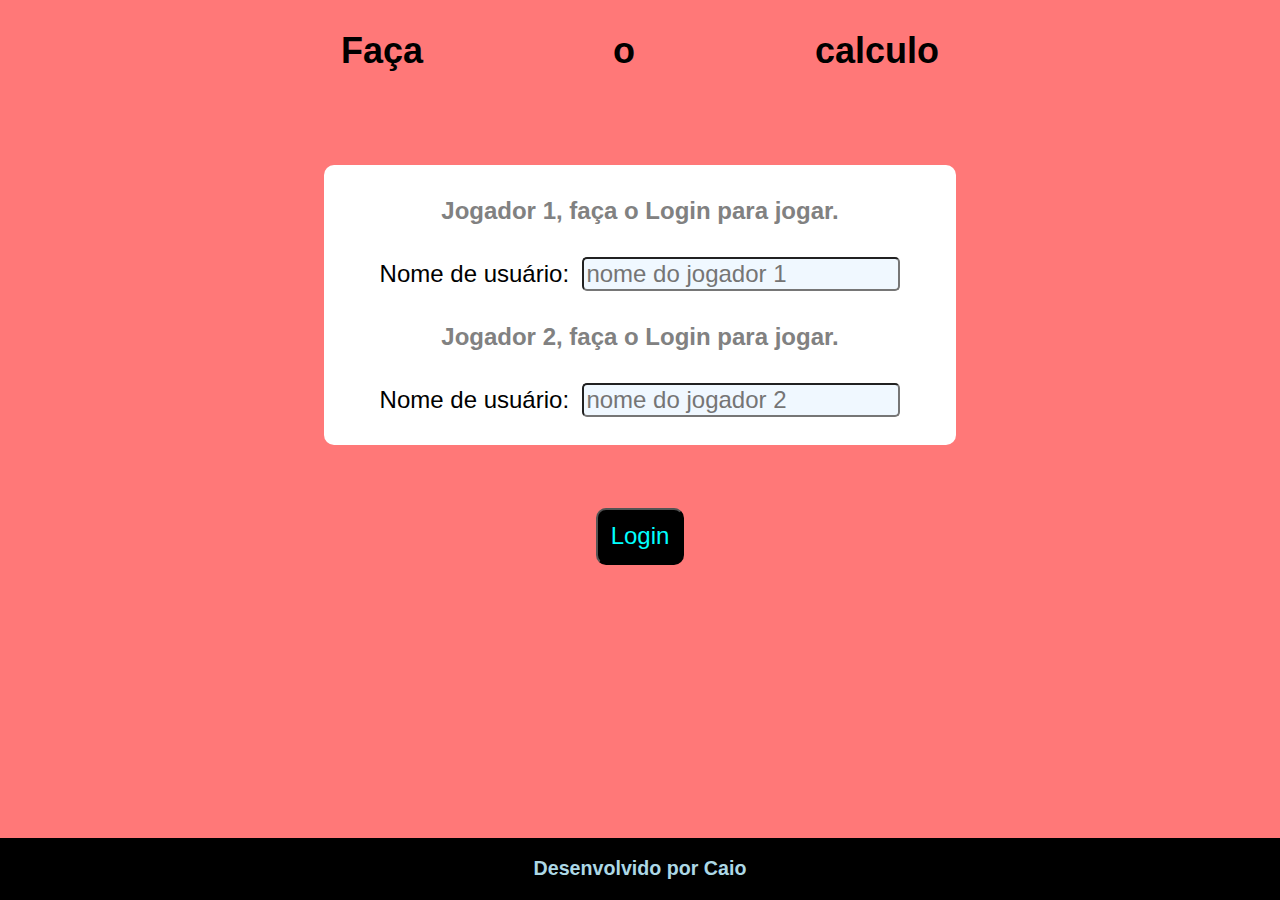
<file: index.html>
<!DOCTYPE html>
<html lang="en">
<head>
    <meta charset="UTF-8">
    <meta name="viewport" content="width=device-width, initial-scale=1.0">
    <title>Adivinhe a palavra</title>
    <link rel="stylesheet" href="style.css">
    <script src="main.js"></script>
</head>
<body class="body">
    <header>
        <h2>Faça&nbsp;&nbsp;&nbsp;&nbsp;&nbsp;&nbsp;&nbsp;&nbsp;&nbsp;&nbsp;&nbsp;&nbsp;&nbsp;&nbsp;&nbsp;&nbsp;&nbsp;&nbsp;
            o&nbsp;&nbsp;&nbsp;&nbsp;&nbsp;&nbsp;&nbsp;&nbsp;&nbsp;&nbsp;&nbsp;&nbsp;&nbsp;&nbsp;&nbsp;&nbsp;&nbsp;&nbsp;calculo</h2>
    </header>
    <main>
        <div class="jogadores">
        <h4>Jogador 1, faça o Login para jogar.</h4>
        <label>Nome de usuário:</label>&nbsp;&nbsp;<input type="text" placeholder="nome do jogador 1" id="nomeJogador1">
        <br>
        <h4>Jogador 2, faça o Login para jogar.</h4>
        <label>Nome de usuário:</label>&nbsp;&nbsp;<input type="text" placeholder="nome do jogador 2" id="nomeJogador2">
        <br><br>
    </div>
<br>
        <button type="submit" onclick="addUser()">Login</button>
    
    </main>
    <footer>
        <h3>Desenvolvido por Caio</h3>
    </footer>
</body>
</html>
</file>
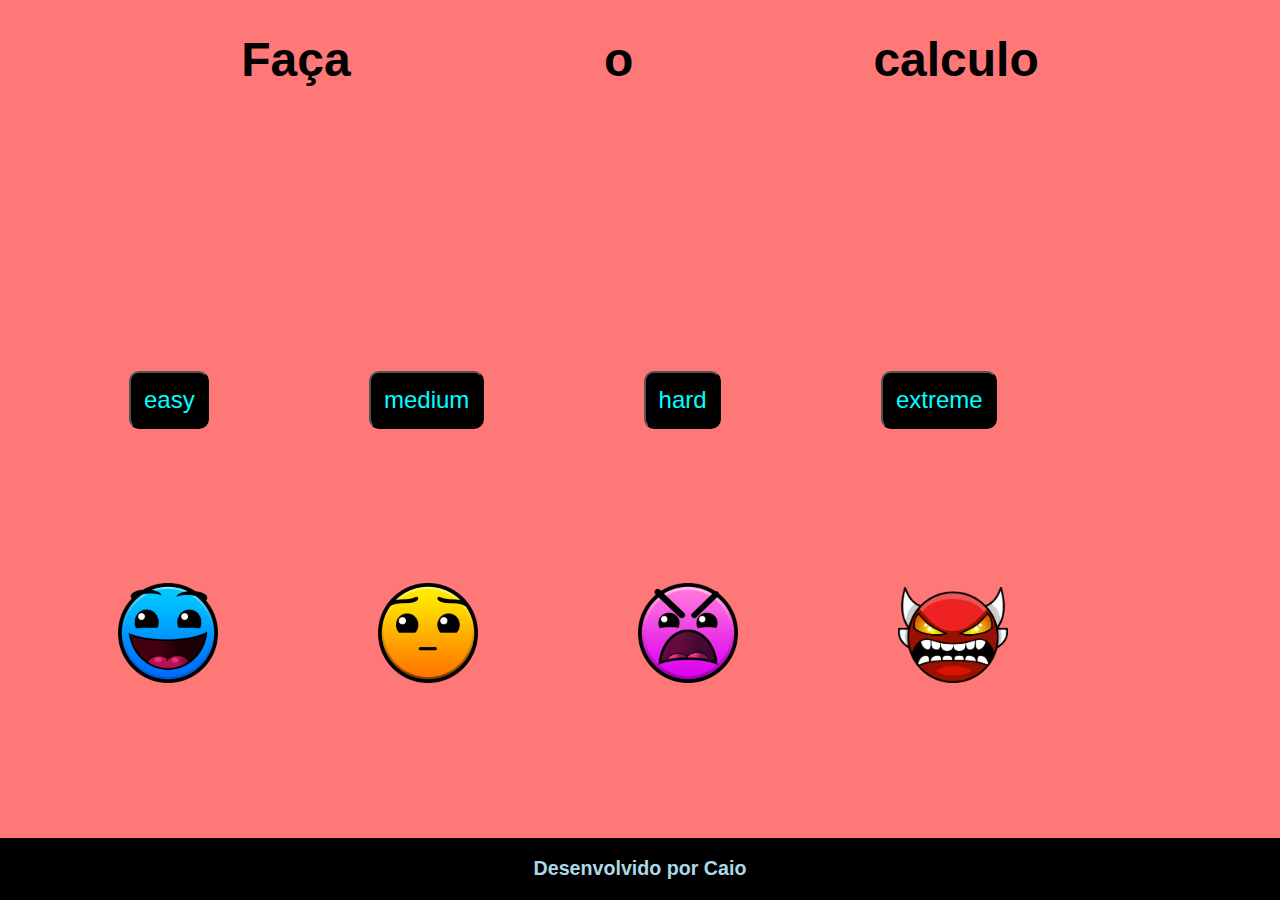
<file: difficulty.html>
<!DOCTYPE html>
<html lang="pt">
<head>
    <meta charset="UTF-8">
    <meta name="viewport" content="width=device-width, initial-scale=1.0">
    <title>Difficulty</title>
    <link rel="stylesheet" href="style.css">
</head>
<body class="body">
    <h1>Faça&nbsp;&nbsp;&nbsp;&nbsp;&nbsp;&nbsp;&nbsp;&nbsp;&nbsp;&nbsp;&nbsp;&nbsp;&nbsp;&nbsp;&nbsp;&nbsp;&nbsp;&nbsp;
        o&nbsp;&nbsp;&nbsp;&nbsp;&nbsp;&nbsp;&nbsp;&nbsp;&nbsp;&nbsp;&nbsp;&nbsp;&nbsp;&nbsp;&nbsp;&nbsp;&nbsp;&nbsp;calculo</h1>
    <br>
    <br>
    <br>
    <br>
    <br>
    <br>
    <br>
    <br>
    <br>
    <span> <button type="submit" id="easy" onclick="easy()" >easy</button>&nbsp;&nbsp;&nbsp;&nbsp;&nbsp;&nbsp;&nbsp;&nbsp;&nbsp;&nbsp;&nbsp;&nbsp;&nbsp;&nbsp;&nbsp;&nbsp;&nbsp;&nbsp;&nbsp;&nbsp;&nbsp;&nbsp;&nbsp; 
        <button type="submit" id="medium" onclick="medium()">medium</button>&nbsp;&nbsp;&nbsp;&nbsp;&nbsp;&nbsp;&nbsp;&nbsp;&nbsp;&nbsp;&nbsp;&nbsp;&nbsp;&nbsp;&nbsp;&nbsp;&nbsp;&nbsp;&nbsp;&nbsp;&nbsp;&nbsp;&nbsp; 
        <button type="submit" id="hard" onclick="hard()">hard</button>&nbsp;&nbsp;&nbsp;&nbsp;&nbsp;&nbsp;&nbsp;&nbsp;&nbsp;&nbsp;&nbsp;&nbsp;&nbsp;&nbsp;&nbsp;&nbsp;&nbsp;&nbsp;&nbsp;&nbsp;&nbsp;&nbsp;&nbsp; 
        <button type="submit" id="extreme" onclick="extreme()">extreme</button>&nbsp;&nbsp;&nbsp;&nbsp;&nbsp;&nbsp;&nbsp;&nbsp;&nbsp;&nbsp;&nbsp;&nbsp;&nbsp;&nbsp;&nbsp;&nbsp;&nbsp;&nbsp;&nbsp;&nbsp;&nbsp;&nbsp;&nbsp; </span>
        <br>
        <br>
        <span> <img src="easy.png" alt="" width="100px">&nbsp;&nbsp;&nbsp;&nbsp;&nbsp;&nbsp;&nbsp;&nbsp;&nbsp;&nbsp;&nbsp;&nbsp;&nbsp;&nbsp;&nbsp;&nbsp;&nbsp;&nbsp;&nbsp;&nbsp;&nbsp;&nbsp;&nbsp; 
            <img src="medium.png" alt="" width="100px">&nbsp;&nbsp;&nbsp;&nbsp;&nbsp;&nbsp;&nbsp;&nbsp;&nbsp;&nbsp;&nbsp;&nbsp;&nbsp;&nbsp;&nbsp;&nbsp;&nbsp;&nbsp;&nbsp;&nbsp;&nbsp;&nbsp;&nbsp; 
            <img src="hard.png" alt="" width="100px">&nbsp;&nbsp;&nbsp;&nbsp;&nbsp;&nbsp;&nbsp;&nbsp;&nbsp;&nbsp;&nbsp;&nbsp;&nbsp;&nbsp;&nbsp;&nbsp;&nbsp;&nbsp;&nbsp;&nbsp;&nbsp;&nbsp;&nbsp; 
            <img src="extreme.png" alt="" width="110px">&nbsp;&nbsp;&nbsp;&nbsp;&nbsp;&nbsp;&nbsp;&nbsp;&nbsp;&nbsp;&nbsp;&nbsp;&nbsp;&nbsp;&nbsp;&nbsp;&nbsp;&nbsp;&nbsp;&nbsp;&nbsp;&nbsp;&nbsp; </span>
            <footer>
                <h3>Desenvolvido por Caio</h3>
                <script src="difficulty.js"></script>
            </footer>
</body>
</html>
</file>
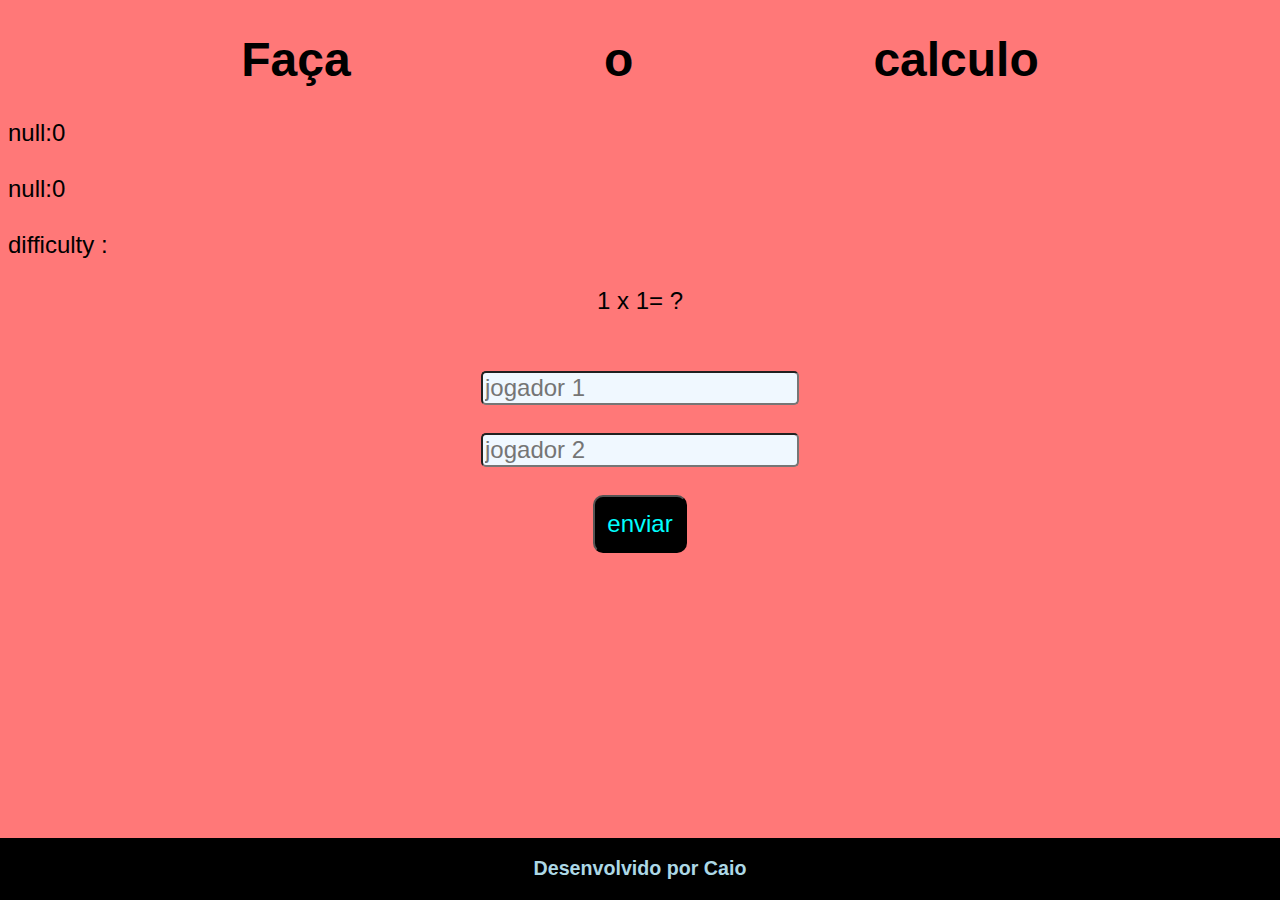
<file: game.html>
<!DOCTYPE html>
<html lang="en">
<head>
    <meta charset="UTF-8">
    <meta name="viewport" content="width=device-width, initial-scale=1.0">
    <title>Game</title>
    <link rel="stylesheet" href="style.css">
</head>
<body onload="cal()" class="body">
    <header>
        <h1>Faça&nbsp;&nbsp;&nbsp;&nbsp;&nbsp;&nbsp;&nbsp;&nbsp;&nbsp;&nbsp;&nbsp;&nbsp;&nbsp;&nbsp;&nbsp;&nbsp;&nbsp;&nbsp;
            o&nbsp;&nbsp;&nbsp;&nbsp;&nbsp;&nbsp;&nbsp;&nbsp;&nbsp;&nbsp;&nbsp;&nbsp;&nbsp;&nbsp;&nbsp;&nbsp;&nbsp;&nbsp;calculo</h1>
        <div style="text-align: left;">
        <label id="nomeJogador1"></label><span id="pontosJogador1"></span>
        <br><br>
        <label id="nomeJogador2"></label><span id="pontosJogador2"></span>
        <br><br>
        <label id="difficulty"></label><span id="difficulti"></span>
        
    </div>
    </header>
    <main>
        <h3 id="nomeJogador1"></h3>
        <div id="output"></div>
        <br><br>
        <input type="number" id="rj1" placeholder="jogador 1">
        <br><br>
        <input type="number" id="rj2" placeholder="jogador 2">

        <br><br>
        <button type="submit" onclick="check(),pr()">enviar</button>
    </main>
    <footer>
        <h3>Desenvolvido por Caio</h3>
    </footer>
    <script src="game.js"></script>
    <div id="r"></div>
</body>
</html>
</file>
<file: style.css>
.body{
    background: rgb(255, 120, 120);
    background-size: cover;
    height: 100%;
    text-align: center;
    font-size: 150%;
    font-family: 'Lucida Sans', 'Lucida Sans Regular', 'Lucida Grande', 'Lucida Sans Unicode', Geneva, Verdana, sans-serif;
}

#bodydif{
    background: linear-gradient(to right,
    rgb(255, 120, 120),
    rgb(255, 120, 120),
    #75b3ff,
    #75b3ff,
    #eca92c,
    #eca92c,
    #cc34f2,
    #cc34f2,
    #ff0000,
    #ff0000,
    rgb(255, 120, 120),
    rgb(255, 120, 120));
    height: 100%;
    text-align: center;
    font-size: 150%;
    font-family: 'Lucida Sans', 'Lucida Sans Regular', 'Lucida Grande', 'Lucida Sans Unicode', Geneva, Verdana, sans-serif;
}

.jogadores{
    margin: 5%;
    display: inline-block;
    text-align: center;
    width: 50%;
    background-color: rgb(255, 255, 255);
    border-radius: 10px;
}

button{
    margin-bottom: 10%;
    padding: 1%;
    background-color: black;
    color: aqua;
    border-radius: 10px;
    font-size: 100%;

}

h4{
    color: rgb(129, 129, 129);
}

input{
    background-color: aliceblue;
    color: black;
    font-size: 100%;
    border-radius: 5px;
}

footer{
    position: fixed;
    bottom: 0;
    background-color: black;
    color: lightblue;
    width: 100%;
    margin-left: -8px;
    font-size: 70%;
}
#r{
    font-size: 0%;
}
</file>
